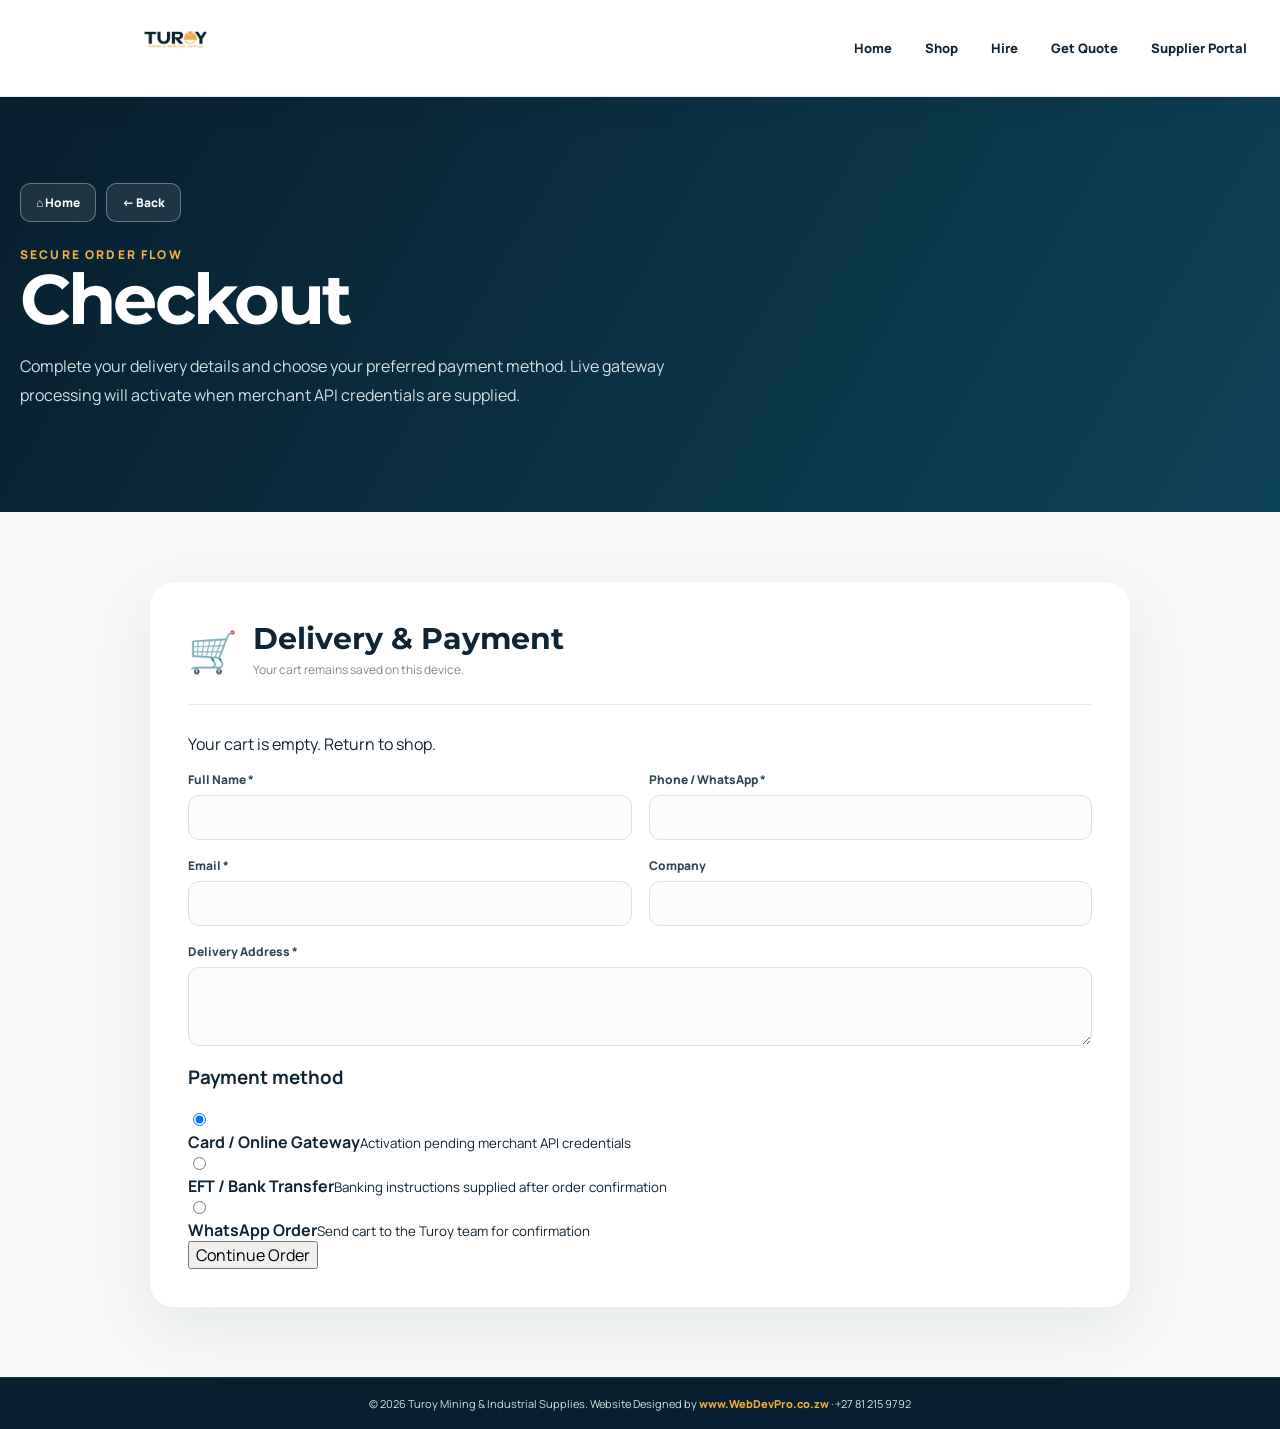
<file: checkout.html>
<!doctype html><html><head><meta charset="UTF-8"><meta name="viewport" content="width=device-width,initial-scale=1"><link rel="stylesheet" href="/style.css"><link rel="stylesheet" href="/pages.css"><link href="https://fonts.googleapis.com/css2?family=Manrope:wght@400;600;800&family=Montserrat:wght@700;800&display=swap" rel="stylesheet"><title>Checkout | Turoy</title></head><body><header class="page-header"><div class="wrap page-nav"><a class="page-brand" href="/"><img src="/logo.jpeg" alt="Turoy"></a><nav><a href="/">Home</a><a href="/shop.html">Shop</a><a href="/#hire">Hire</a><a href="/quote.html">Get Quote</a><a href="/supplier.html">Supplier Portal</a></nav><button class="menu-button page-menu-button" id="pageMenuButton">☰</button></div></header><main><section class="page-hero"><div class="wrap"><span class="eyebrow">SECURE ORDER FLOW</span><h1>Checkout</h1><p>Complete your delivery details and choose your preferred payment method. Live gateway processing will activate when merchant API credentials are supplied.</p></div></section><section class="form-section"><form class="smart-form" id="checkoutPageForm"><div class="form-title"><span>🛒</span><div><h2>Delivery & Payment</h2><p>Your cart remains saved on this device.</p></div></div><div id="checkoutItems" class="checkout-page-items"></div><div class="form-grid"><label>Full Name *<input required></label><label>Phone / WhatsApp *<input required></label><label>Email *<input type="email" required></label><label>Company<input></label><label class="full">Delivery Address *<textarea required rows="3"></textarea></label></div><h3>Payment method</h3><div class="payment"><input type="radio" name="pay" checked><div><b>Card / Online Gateway</b><small>Activation pending merchant API credentials</small></div></div><div class="payment"><input type="radio" name="pay"><div><b>EFT / Bank Transfer</b><small>Banking instructions supplied after order confirmation</small></div></div><div class="payment"><input type="radio" name="pay"><div><b>WhatsApp Order</b><small>Send cart to the Turoy team for confirmation</small></div></div><button class="place-order" type="submit">Continue Order</button></form></section></main><footer class="page-footer"><div class="footer-bottom">© 2026 Turoy Mining & Industrial Supplies. Website Designed by <a href="https://www.WebDevPro.co.zw">www.WebDevPro.co.zw</a> · +27 81 215 9792</div></footer><script>const cart=JSON.parse(localStorage.getItem('turoy-cart')||'[]'),box=document.querySelector('#checkoutItems');box.innerHTML=cart.length?cart.map(x=>`<div class="summary-line"><span>${x.qty} × ${x.name}</span><b>US$${(x.qty*x.price).toFixed(2)}</b></div>`).join(''):'<p>Your cart is empty. <a href="/shop.html">Return to shop</a>.</p>';document.querySelector('#checkoutPageForm').onsubmit=e=>{e.preventDefault();alert('Checkout flow is ready. Live payment processing will activate when the gateway/API credentials are supplied.')}</script><script src="/navigation-fix.js"></script></body></html>
</file>
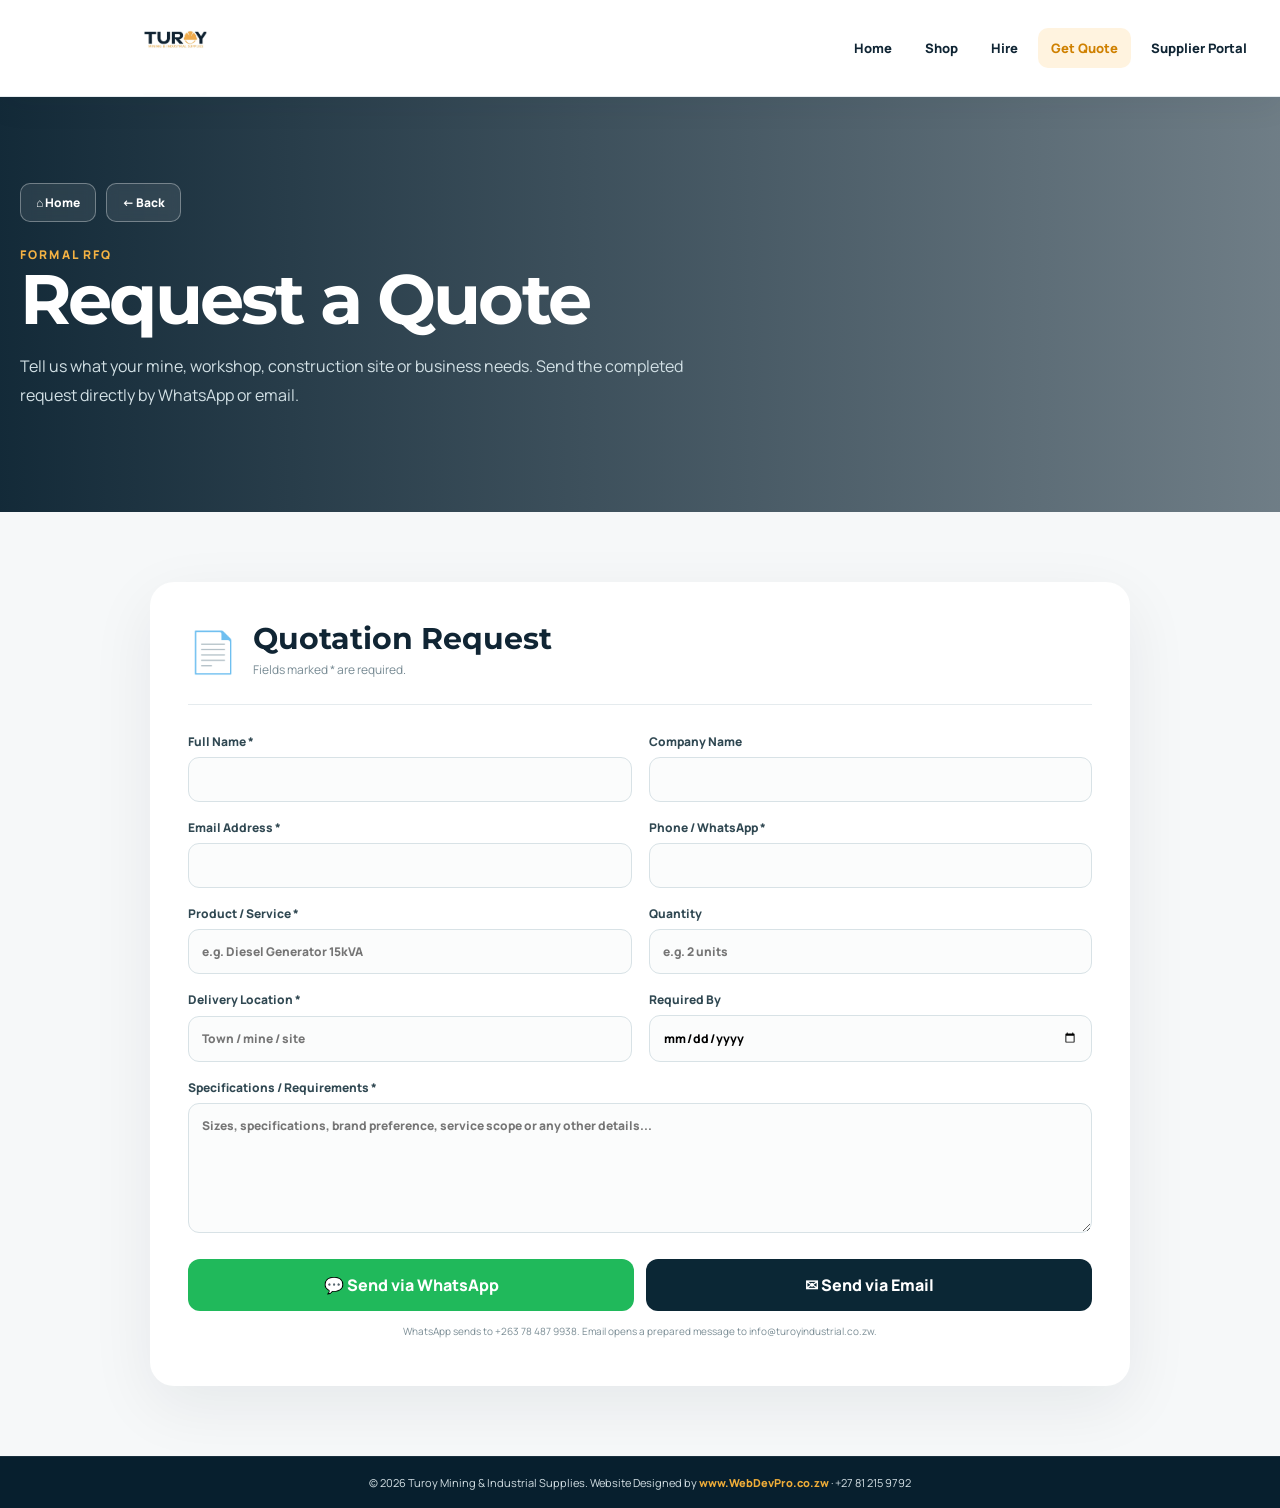
<file: quote.html>
<!doctype html><html lang="en"><head><meta charset="UTF-8"><meta name="viewport" content="width=device-width,initial-scale=1"><link rel="icon" href="/logo.jpeg"><link rel="manifest" href="/manifest.webmanifest"><link rel="stylesheet" href="/style.css"><link rel="stylesheet" href="/pages.css"><link href="https://fonts.googleapis.com/css2?family=Manrope:wght@400;500;600;700;800&family=Montserrat:wght@600;700;800&display=swap" rel="stylesheet"><title>Request a Quote | Turoy</title></head><body><header class="page-header"><div class="wrap page-nav"><a class="page-brand" href="/"><img src="/logo.jpeg" alt="Turoy"></a><nav><a href="/">Home</a><a href="/shop.html">Shop</a><a href="/#hire">Hire</a><a class="active" href="/quote.html">Get Quote</a><a href="/supplier.html">Supplier Portal</a></nav><button class="menu-button page-menu-button" id="pageMenuButton">☰</button></div></header><main><section class="page-hero form-hero"><div class="wrap"><span class="eyebrow">FORMAL RFQ</span><h1>Request a Quote</h1><p>Tell us what your mine, workshop, construction site or business needs. Send the completed request directly by WhatsApp or email.</p></div></section><section class="form-section"><form class="smart-form" id="quoteForm"><div class="form-title"><span>📄</span><div><h2>Quotation Request</h2><p>Fields marked * are required.</p></div></div><div class="form-grid"><label>Full Name *<input name="Full Name" required></label><label>Company Name<input name="Company"></label><label>Email Address *<input name="Email" type="email" required></label><label>Phone / WhatsApp *<input name="Phone" type="tel" required></label><label>Product / Service *<input id="productField" name="Product or Service" required placeholder="e.g. Diesel Generator 15kVA"></label><label>Quantity<input name="Quantity" placeholder="e.g. 2 units"></label><label>Delivery Location *<input name="Delivery Location" required placeholder="Town / mine / site"></label><label>Required By<input name="Required By" type="date"></label><label class="full">Specifications / Requirements *<textarea name="Requirements" required rows="6" placeholder="Sizes, specifications, brand preference, service scope or any other details..."></textarea></label></div><div class="send-actions"><button type="button" class="send-wa" data-send="whatsapp">💬 Send via WhatsApp</button><button type="button" class="send-email" data-send="email">✉ Send via Email</button></div><p class="form-note">WhatsApp sends to +263 78 487 9938. Email opens a prepared message to info@turoyindustrial.co.zw.</p></form></section></main><footer class="page-footer"><div class="footer-bottom">© 2026 Turoy Mining & Industrial Supplies. Website Designed by <a href="https://www.WebDevPro.co.zw">www.WebDevPro.co.zw</a> · +27 81 215 9792</div></footer><script src="/forms.js"></script><script src="/app.js"></script><script src="/navigation-fix.js"></script></body></html>
</file>
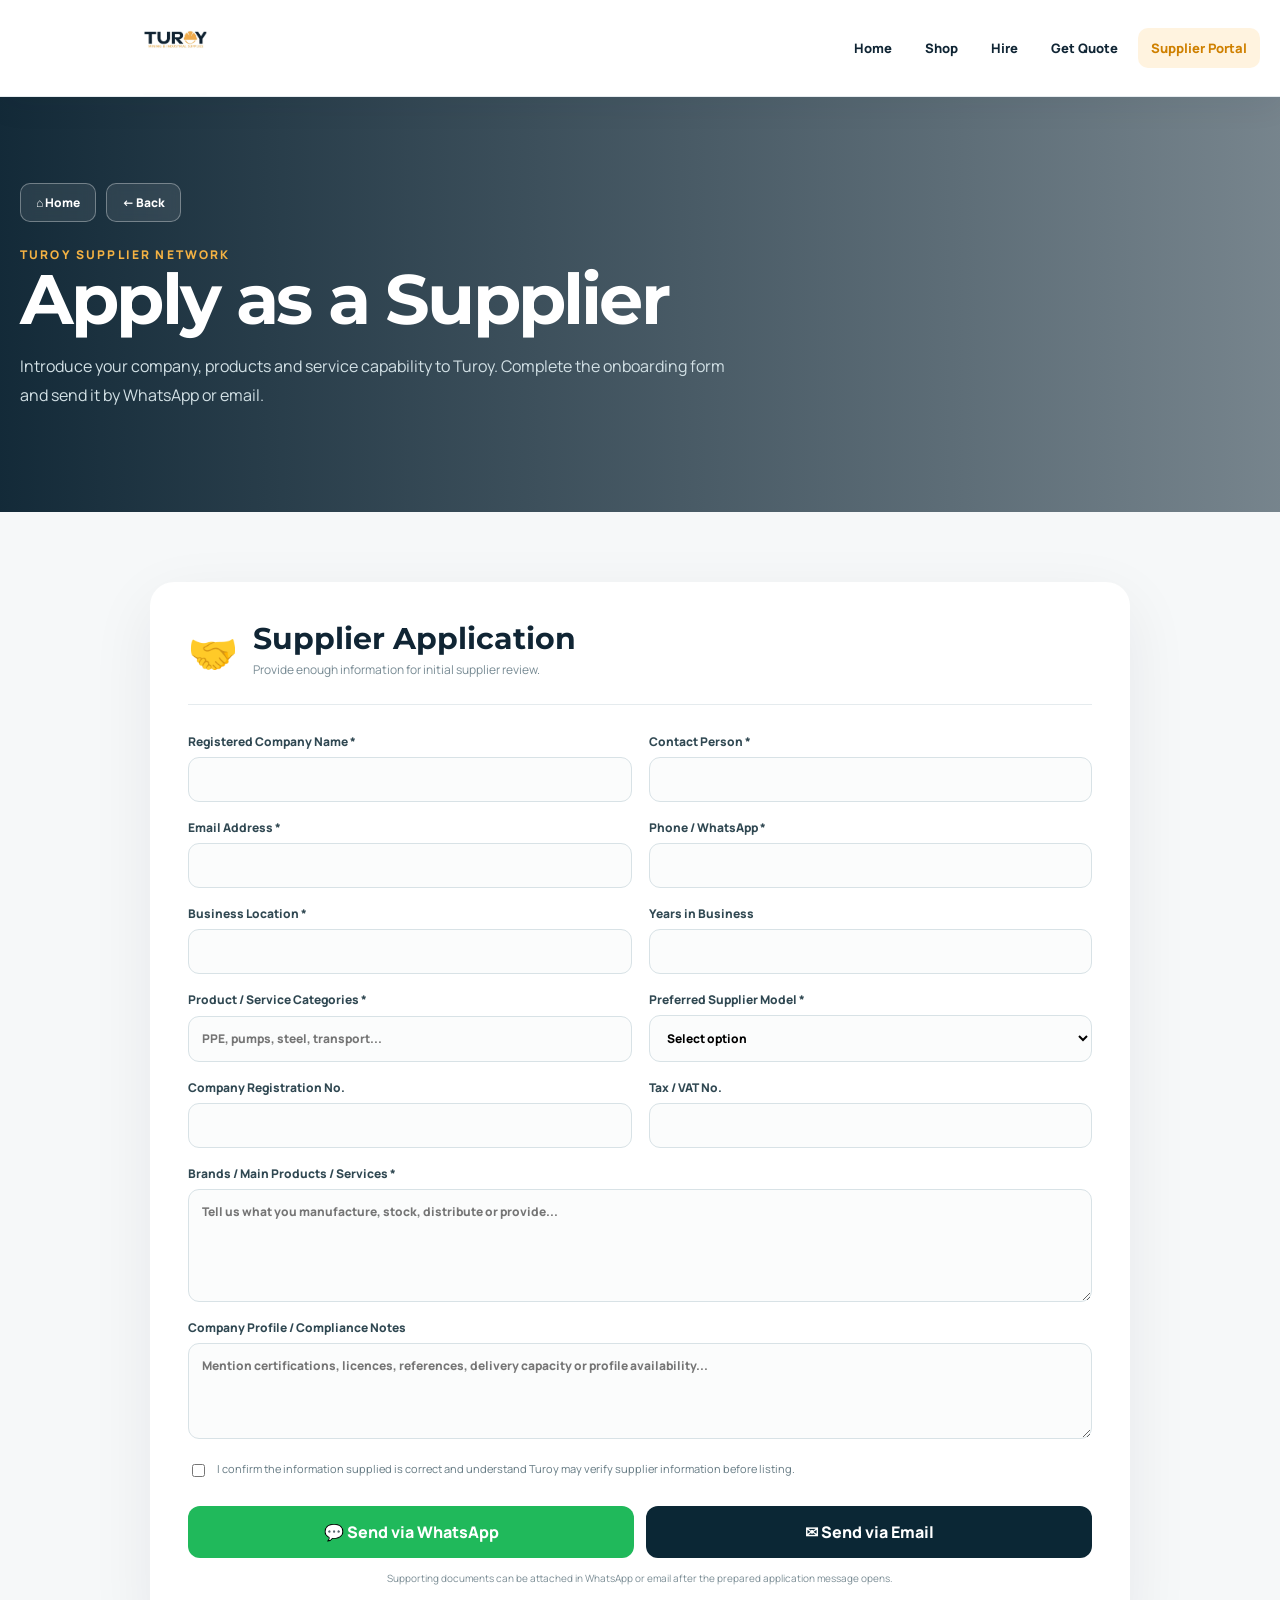
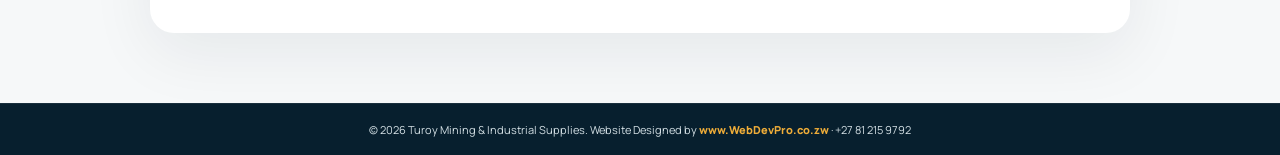
<file: supplier.html>
<!doctype html><html lang="en"><head><meta charset="UTF-8"><meta name="viewport" content="width=device-width,initial-scale=1"><link rel="icon" href="/logo.jpeg"><link rel="manifest" href="/manifest.webmanifest"><link rel="stylesheet" href="/style.css"><link rel="stylesheet" href="/pages.css"><link href="https://fonts.googleapis.com/css2?family=Manrope:wght@400;500;600;700;800&family=Montserrat:wght@600;700;800&display=swap" rel="stylesheet"><title>Apply as a Supplier | Turoy</title></head><body><header class="page-header"><div class="wrap page-nav"><a class="page-brand" href="/"><img src="/logo.jpeg" alt="Turoy"></a><nav><a href="/">Home</a><a href="/shop.html">Shop</a><a href="/#hire">Hire</a><a href="/quote.html">Get Quote</a><a class="active" href="/supplier.html">Supplier Portal</a></nav><button class="menu-button page-menu-button" id="pageMenuButton">☰</button></div></header><main><section class="page-hero supplier-hero"><div class="wrap"><span class="eyebrow">TUROY SUPPLIER NETWORK</span><h1>Apply as a Supplier</h1><p>Introduce your company, products and service capability to Turoy. Complete the onboarding form and send it by WhatsApp or email.</p></div></section><section class="form-section"><form class="smart-form" id="supplierForm"><div class="form-title"><span>🤝</span><div><h2>Supplier Application</h2><p>Provide enough information for initial supplier review.</p></div></div><div class="form-grid"><label>Registered Company Name *<input name="Company Name" required></label><label>Contact Person *<input name="Contact Person" required></label><label>Email Address *<input name="Email" type="email" required></label><label>Phone / WhatsApp *<input name="Phone" type="tel" required></label><label>Business Location *<input name="Business Location" required></label><label>Years in Business<input name="Years in Business" type="number" min="0"></label><label>Product / Service Categories *<input name="Categories" required placeholder="PPE, pumps, steel, transport..."></label><label>Preferred Supplier Model *<select name="Supplier Model" required><option value="">Select option</option><option>Basic Listing</option><option>Gold Listing</option><option>Featured Supplier</option><option>Pay Per Lead</option><option>Commission / We Sell, You Supply</option></select></label><label>Company Registration No.<input name="Registration Number"></label><label>Tax / VAT No.<input name="Tax VAT Number"></label><label class="full">Brands / Main Products / Services *<textarea name="Products and Services" required rows="5" placeholder="Tell us what you manufacture, stock, distribute or provide..."></textarea></label><label class="full">Company Profile / Compliance Notes<textarea name="Compliance Notes" rows="4" placeholder="Mention certifications, licences, references, delivery capacity or profile availability..."></textarea></label></div><div class="consent"><input type="checkbox" required> <span>I confirm the information supplied is correct and understand Turoy may verify supplier information before listing.</span></div><div class="send-actions"><button type="button" class="send-wa" data-send="whatsapp">💬 Send via WhatsApp</button><button type="button" class="send-email" data-send="email">✉ Send via Email</button></div><p class="form-note">Supporting documents can be attached in WhatsApp or email after the prepared application message opens.</p></form></section></main><footer class="page-footer"><div class="footer-bottom">© 2026 Turoy Mining & Industrial Supplies. Website Designed by <a href="https://www.WebDevPro.co.zw">www.WebDevPro.co.zw</a> · +27 81 215 9792</div></footer><script src="/forms.js"></script><script src="/app.js"></script><script src="/navigation-fix.js"></script></body></html>
</file>
<file: style.css>
*{box-sizing:border-box}html{scroll-behavior:smooth}body{margin:0;font-family:Manrope,Arial,sans-serif;color:#102534;background:#fff}a{text-decoration:none;color:inherit}button,input,select,textarea{font:inherit}.wrap{width:min(1240px,calc(100% - 40px));margin:auto}.utility{background:#071f2e;color:#d9e4e9;font-size:12px}.utility-in{height:36px;display:flex;align-items:center;gap:24px}.push{flex:1}.header{position:sticky;top:0;z-index:50;background:#fff;border-bottom:1px solid #e6ecef;box-shadow:0 8px 26px #071f2e10}.header-in{height:88px;display:flex;align-items:center;gap:25px}.brand{width:300px}.brand img{width:292px;height:78px;object-fit:contain;object-position:left center}.desktop-nav{margin-left:auto;display:flex;gap:4px}.desktop-nav a{padding:11px 9px;font-size:13px;font-weight:800;color:#29424e;border-radius:9px}.desktop-nav a:hover{background:#fff5e4;color:#d88900}.header-actions{display:flex;gap:8px}.cart-button,.menu-button{border:0;background:#0b2735;color:#fff;width:46px;height:46px;border-radius:12px;cursor:pointer}.cart-button b{background:#efad39;color:#102534;border-radius:99px;padding:2px 6px;font-size:10px}.menu-button{display:none}.mobile-nav{display:none}.hero{height:680px;position:relative;overflow:hidden;background:#0b2735}.hero-slide{position:absolute;inset:0;background-size:cover;background-position:center;opacity:0;transition:opacity 1s,transform 7s;transform:scale(1.03)}.hero-slide.active{opacity:1;transform:scale(1.08)}.hero-overlay{position:absolute;inset:0;background:linear-gradient(90deg,rgba(4,24,36,.96),rgba(4,24,36,.25)),linear-gradient(0deg,rgba(4,24,36,.55),transparent 55%)}.hero-content{position:relative;z-index:3;height:100%;display:flex;flex-direction:column;justify-content:center;align-items:flex-start;color:#fff;max-width:1240px}.eyebrow{color:#f4b243;letter-spacing:.18em;font-size:12px;font-weight:900;margin-bottom:15px}.eyebrow.dark{color:#d88b0c}.hero h1,.hero h2,.section h2{font-family:Montserrat,Manrope,sans-serif}.hero h1{font-size:clamp(44px,5.2vw,76px);line-height:1;margin:0;max-width:760px;letter-spacing:-.045em}.hero h2{font-size:clamp(38px,4.5vw,64px);margin:4px 0 20px;color:#f4b243;line-height:1}.hero h2 i{font-style:normal;animation:blink .7s infinite}@keyframes blink{50%{opacity:0}}.hero p{font-size:18px;line-height:1.7;max-width:670px;color:#dfe8ec}.hero-actions{display:flex;gap:12px;flex-wrap:wrap;margin:28px 0}.btn{display:inline-flex;align-items:center;justify-content:center;gap:8px;border:0;border-radius:12px;padding:14px 20px;font-weight:900;cursor:pointer}.button-icon{width:19px;height:19px;display:inline-grid;place-items:center;flex:0 0 auto}.button-icon svg,.nav-svg svg,.empty-cart-icon svg{width:100%;height:100%;display:block}.gold{background:#efad39;color:#102534}.white{background:#fff;color:#102534}.glass{background:#ffffff12;border:1px solid #ffffff55;color:#fff;backdrop-filter:blur(8px)}.dark{background:#0b2735;color:#fff}.light{background:#eef3f5;color:#102534}.trust-row{display:flex;gap:20px;flex-wrap:wrap;color:#cbd7dc;font-size:12px}.hero-arrow{position:absolute;z-index:5;top:50%;transform:translateY(-50%);width:46px;height:46px;border-radius:50%;border:1px solid #ffffff44;background:#071f2e99;color:#fff;font-size:28px}.hero-arrow.left{left:16px}.hero-arrow.right{right:16px}.hero-dots{position:absolute;z-index:5;bottom:22px;left:50%;transform:translateX(-50%);display:flex;gap:8px}.hero-dots button{width:9px;height:9px;border:0;border-radius:20px;background:#ffffff66}.hero-dots button.on{width:32px;background:#efad39}.quick-strip{position:relative;z-index:6}.quick-grid{display:grid;grid-template-columns:repeat(4,1fr);transform:translateY(-30px);background:#fff;border-radius:18px;overflow:hidden;box-shadow:0 18px 50px #00192318}.quick-grid article{padding:22px;display:flex;align-items:center;gap:14px;border-right:1px solid #edf1f3}.quick-icon{width:44px;height:44px;border-radius:14px;background:#fff4df;display:grid;place-items:center;font-size:22px}.quick-grid b,.quick-grid span{display:block}.quick-grid b{font-size:14px}.quick-grid span{font-size:11px;color:#71838c;margin-top:4px}.section{padding:82px 0}.section-head{text-align:center;max-width:820px;margin:0 auto 42px}.section h2{font-size:clamp(34px,4vw,54px);line-height:1.05;letter-spacing:-.035em;color:#0e2a39;margin:0 0 14px}.section-head p,.split-head p{color:#667984;line-height:1.8}.intro{padding-top:55px}.category-grid,.product-grid,.service-grid,.hire-grid{display:grid;grid-template-columns:repeat(4,1fr);gap:18px}.image-card{height:420px;position:relative;border-radius:22px;overflow:hidden;color:#fff;box-shadow:0 18px 50px #10253420}.image-card img{position:absolute;inset:0;width:100%;height:100%;object-fit:cover}.shade{position:absolute;inset:0;background:linear-gradient(0deg,#071f2ef2 4%,#071f2e30 78%)}.card-icon{position:absolute;top:20px;left:20px;width:48px;height:48px;border-radius:14px;background:#efad39;color:#102534;display:grid;place-items:center;font-size:23px}.image-card>div:last-child{position:absolute;bottom:0;padding:24px}.image-card h3{font-family:Montserrat;font-size:22px;margin:0}.image-card p{font-size:13px;line-height:1.65;color:#dce5e9}.image-card a{font-size:12px;font-weight:900;color:#f5b449}.store{background:#f4f7f8}.split-head{display:flex;align-items:end;justify-content:space-between;gap:28px;margin-bottom:34px}.split-head>div{max-width:760px}.search{min-width:320px;height:52px;border:1px solid #dbe3e7;background:#fff;border-radius:12px;padding:0 14px;display:flex;align-items:center;gap:8px}.search input{border:0;outline:0;width:100%}.product-grid{gap:20px}.product-card{background:#fff;border:1px solid #e5eaed;border-radius:18px;overflow:hidden;display:flex;flex-direction:column}.product-image{height:210px;position:relative;background:#e8edef;display:block}.product-image img{width:100%;height:100%;object-fit:cover}.badge{position:absolute;top:12px;left:12px;background:#efad39;color:#102534;font-size:10px;font-weight:900;border-radius:99px;padding:7px 10px}.product-body{padding:18px;display:flex;flex-direction:column;flex:1}.product-cat{font-size:10px;font-weight:900;letter-spacing:.08em;color:#d98d10;text-transform:uppercase}.product-body h3{font-size:18px;margin:7px 0}.product-body p{font-size:12px;line-height:1.6;color:#6b7e87;min-height:58px}.price-row{display:flex;align-items:end;justify-content:space-between;gap:10px;margin-top:auto}.price small,.price strong{display:block}.price small{font-size:10px;color:#7d9098}.price strong{font-size:18px}.add-cart{border:0;background:#0b2735;color:#fff;border-radius:10px;padding:11px 13px;font-size:11px;font-weight:900;cursor:pointer;display:flex;align-items:center;gap:6px}.add-cart .button-icon{width:16px;height:16px}.product-actions{display:grid;grid-template-columns:1fr 1fr;gap:8px;margin-top:10px}.details-mini,.wa-mini{display:flex!important;align-items:center;justify-content:center;border:1px solid #dbe3e6;border-radius:10px;padding:9px;font-size:10px;font-weight:900}.details-mini{background:#0b2735;color:#fff}.wa-mini{color:#168d49}.view-more-products{display:flex;justify-content:center;margin-top:28px}.service-grid article{background:#0b2735;color:#fff;border-radius:18px;overflow:hidden}.service-grid img,.hire-grid img{width:100%;height:210px;object-fit:cover}.service-grid article div,.hire-grid article div{padding:22px}.service-grid p{font-size:12px;line-height:1.7;color:#bed0d7}.hire{background:#f3f6f7}.hire-grid article{background:#fff;border-radius:18px;overflow:hidden;box-shadow:0 14px 40px #0b27350f}.hire-grid p{font-size:12px;color:#6d8089}.hire-grid b{display:block;color:#d48a0c;margin-bottom:12px}.hire-grid a{display:block;text-align:center;background:#0b2735;color:#fff;border-radius:10px;padding:11px;font-size:11px;font-weight:900}.supplier{background:linear-gradient(120deg,#071f2e,#0f3548);color:#fff}.supplier-grid{display:grid;grid-template-columns:1.35fr .65fr;gap:50px;align-items:center}.supplier h2{color:#fff}.supplier p{color:#cbd8de;line-height:1.8}.ticks{display:grid;gap:10px;margin:24px 0;font-size:13px}.supplier aside{background:#ffffff0d;border:1px solid #ffffff20;border-radius:20px;padding:30px}.big-icon{font-size:42px}.metric{border-top:1px solid #ffffff20;margin-top:22px;padding-top:16px;display:flex;gap:12px}.metric b{font-size:42px;color:#efad39}.quote{background:#fff}.form-options{display:grid;grid-template-columns:1fr 1fr;gap:20px;max-width:900px;margin:auto}.form-options article{background:#f8fafb;border:1px solid #e2e8eb;border-radius:18px;padding:30px}.form-options button{border:0;background:#0b2735;color:#fff;border-radius:10px;padding:12px 17px;font-weight:900}.contact{background:#f3f6f7}.contact-grid{display:grid;grid-template-columns:1fr 420px;gap:60px;align-items:center}.contact-grid aside{background:#fff;border-radius:20px;padding:28px}.contact-grid aside .btn{width:100%;margin-top:9px}.footer-grid{padding:50px 0;display:grid;grid-template-columns:2fr repeat(3,1fr);gap:36px}footer{background:#071f2e;color:#cbd8de}.footer-grid>div{display:grid;align-content:start;gap:9px}.footer-grid img{width:300px;height:110px;object-fit:contain;background:transparent}.footer-grid p,.footer-grid a,.footer-grid span{font-size:12px}.footer-grid h4{color:#fff}.footer-bottom{text-align:center;border-top:1px solid #ffffff12;padding:18px;font-size:11px}.wa-float{display:none!important}.bottom-menu{display:none}.chat-launcher{position:fixed;right:22px;bottom:22px;width:64px;height:64px;border-radius:50%;border:0;background:#20bd5a;color:#fff;display:grid;place-items:center;z-index:130;font-size:28px;box-shadow:0 12px 30px #06192340;cursor:pointer}.chat-panel{position:fixed;right:22px;bottom:98px;width:min(365px,calc(100vw - 28px));background:#f5f7f8;border:1px solid #dfe7ea;border-radius:20px;box-shadow:0 22px 60px #03131b35;z-index:129;display:none;overflow:hidden}.chat-panel.open{display:block}.chat-close{position:absolute;right:12px;top:10px;border:0;background:#ffffff20;color:#fff;font-size:24px;cursor:pointer;z-index:2}.chat-head{background:#0b2735;color:#fff;padding:18px 48px 16px 18px}.chat-head b,.chat-head span{display:block}.chat-head b{font-size:17px}.chat-head span{font-size:10px;color:#c8d7dd;margin-top:4px}.online-dot{display:inline-block;width:7px;height:7px;background:#20bd5a;border-radius:50%;margin-right:5px}.chat-conversation{height:230px;overflow:auto;padding:16px;display:flex;flex-direction:column;gap:9px}.chat-bubble{max-width:86%;padding:10px 12px;border-radius:14px;font-size:12px;line-height:1.45;background:#fff;box-shadow:0 2px 8px #071f2e0d;align-self:flex-start}.chat-bubble.bot{border-bottom-left-radius:4px}.chat-bubble.user{align-self:flex-end;background:#dcf8e7;color:#123c25;border-bottom-right-radius:4px}.chat-step{padding:12px;background:#fff;border-top:1px solid #e1e8eb}.chat-input-row{display:grid;grid-template-columns:1fr auto;gap:7px}.chat-step input,.chat-step select,.chat-step textarea{width:100%;border:1px solid #d7e1e5;border-radius:10px;padding:11px;outline:none;background:#fff}.chat-input-row button,.chat-wide-next,.chat-send-final{border:0;border-radius:10px;padding:11px 14px;font-weight:900;cursor:pointer}.chat-input-row button,.chat-wide-next{background:#0b2735;color:#fff}.chat-wide-next,.chat-send-final{width:100%;margin-top:8px}.chat-send-final{background:#20bd5a;color:#fff}.overlay,.modal-overlay{position:fixed;inset:0;background:#03131bb3;z-index:120;display:none}.overlay.open,.modal-overlay.open{display:block}.cart-drawer{position:absolute;right:0;top:0;bottom:0;width:min(480px,100%);background:#fff;display:flex;flex-direction:column}.drawer-head{display:flex;justify-content:space-between;padding:24px;border-bottom:1px solid #e6ecef}.drawer-head button{border:0}.cart-items{padding:20px;overflow:auto;flex:1}.cart-line{display:grid;grid-template-columns:92px 1fr;gap:13px;padding:13px 0;border-bottom:1px solid #edf1f3}.cart-line img{width:92px;height:82px;border-radius:10px;object-fit:cover}.qty{display:flex;gap:7px;align-items:center}.drawer-foot{padding:20px;border-top:1px solid #e6ecef}.subtotal{display:flex;justify-content:space-between;font-size:20px}.checkout-button{display:block;width:100%;border-radius:12px;background:#efad39;color:#102534;padding:14px;font-weight:900;text-align:center}.empty{text-align:center;padding:70px 25px;color:#71838c}.empty-cart-icon{display:block;width:44px;height:44px;margin:0 auto;color:#0b2735}.page-menu-button{display:none}@media(max-width:1050px){.desktop-nav{display:none}.menu-button{display:block}.mobile-nav.open{display:grid;background:#0b2735;padding:8px 18px}.mobile-nav a{color:#fff;padding:12px;border-bottom:1px solid #ffffff15}.quick-grid,.category-grid,.product-grid,.service-grid,.hire-grid{grid-template-columns:repeat(2,1fr)}.supplier-grid,.contact-grid{grid-template-columns:1fr}.footer-grid{grid-template-columns:1fr 1fr}}@media(max-width:800px){.page-menu-button{display:block!important;margin-left:auto}.page-nav nav.open-mobile{display:grid!important;position:absolute;top:92px;left:0;right:0;background:#071f2e;padding:10px 16px;z-index:90;box-shadow:0 15px 30px #071f2e30}.page-nav nav.open-mobile a{color:#fff;padding:13px;border-bottom:1px solid #ffffff18}.page-nav{position:relative}}@media(max-width:700px){body{padding-bottom:68px}.wrap{width:min(100% - 24px,1240px)}.utility{display:none}.header-in{height:76px}.brand{width:auto;flex:1}.brand img{width:240px;height:68px}.hero{height:720px}.hero h1{font-size:44px}.hero h2{font-size:39px}.hero p{font-size:15px}.hero-arrow{display:none}.quick-grid{grid-template-columns:1fr;transform:translateY(-20px)}.section{padding:60px 0}.category-grid,.product-grid,.service-grid,.hire-grid,.form-options{grid-template-columns:1fr}.image-card{height:360px}.split-head{display:grid}.search{min-width:0;width:100%}.product-image{height:240px}.footer-grid{grid-template-columns:1fr;padding-bottom:95px}.footer-grid img{width:290px;height:105px}.bottom-menu{position:fixed;z-index:125;left:0;right:0;bottom:0;height:68px;background:#071f2e;border-top:2px solid #efad39;display:grid;grid-template-columns:repeat(5,1fr);box-shadow:0 -8px 25px #00111a2b}.bottom-menu a,.bottom-menu button{border:0;background:transparent;color:#d7e2e7;display:flex;flex-direction:column;align-items:center;justify-content:center;gap:3px}.bottom-menu b{font-size:20px;line-height:1;height:23px;display:grid;place-items:center}.bottom-menu .nav-svg{width:22px;height:22px;color:#fff}.bottom-menu span{font-size:9px}.chat-launcher{right:15px;bottom:82px;width:58px;height:58px}.chat-panel{right:10px;bottom:150px;width:calc(100vw - 20px);max-width:365px}.chat-conversation{height:210px}.two{grid-template-columns:1fr}}
</file>
<file: pages.css>
body{background:#f6f8f9}.page-header{position:sticky;top:0;z-index:60;background:#fff;border-bottom:1px solid #e6ecef;box-shadow:0 8px 30px #071f2e10}.page-nav{height:96px;display:flex;align-items:center;gap:22px}.page-brand{width:320px;height:88px;display:flex;align-items:center;overflow:visible}.page-brand img{width:310px;height:86px;object-fit:contain;transform:scale(1.08);background:transparent}.page-nav nav{margin-left:auto;display:flex;gap:7px}.page-nav nav a{padding:11px 13px;border-radius:10px;font-size:13px;font-weight:800}.page-nav nav a:hover,.page-nav nav a.active{background:#fff3df;color:#cf8000}.page-menu-button{display:none}.page-hero{background:linear-gradient(120deg,#071f2e,#0e4259);color:#fff;padding:86px 0}.page-hero h1{font-family:Montserrat;font-size:clamp(40px,6vw,70px);line-height:1;margin:0 0 18px;letter-spacing:-.04em}.page-hero p{max-width:720px;color:#d2e0e5;line-height:1.8}.shop-hero{background:linear-gradient(90deg,#071f2eee,#071f2e88),url('https://images.unsplash.com/photo-1504917595217-d4dc5ebe6122?auto=format&fit=crop&w=1800&q=90') center/cover}.form-hero{background:linear-gradient(90deg,#071f2ef2,#071f2e90),url('https://images.unsplash.com/photo-1454165804606-c3d57bc86b40?auto=format&fit=crop&w=1800&q=90') center/cover}.supplier-hero{background:linear-gradient(90deg,#071f2ef2,#071f2e88),url('https://images.unsplash.com/photo-1521737604893-d14cc237f11d?auto=format&fit=crop&w=1800&q=90') center/cover}.product-actions{display:grid;grid-template-columns:1fr 1fr;gap:8px;margin-top:10px}.details-mini,.wa-mini{display:flex!important;align-items:center;justify-content:center;margin:0!important;border:1px solid #dbe3e6;border-radius:10px;padding:9px;font-size:10px;font-weight:900}.details-mini{background:#0b2735;color:#fff}.product-image{display:block}.breadcrumbs{padding:28px 0 10px;font-size:12px;color:#6b7f89}.breadcrumbs a{color:#cf850d;font-weight:800}.product-page{display:grid;grid-template-columns:1.05fr .95fr;gap:55px;padding:30px 0 80px}.product-gallery{background:#fff;border-radius:24px;overflow:hidden;box-shadow:0 18px 50px #071f2e12;min-height:540px}.product-gallery img{width:100%;height:100%;min-height:540px;object-fit:cover}.product-info{padding:25px 0}.product-info h1{font-family:Montserrat;font-size:clamp(38px,4vw,58px);line-height:1.03;margin:10px 0 18px;color:#0b2735}.product-price{font-size:34px;font-weight:900;color:#d88900;margin:15px 0}.product-price small{display:block;font-size:11px;color:#7a8c95}.product-info>p{line-height:1.8;color:#667b85}.product-info ul{padding-left:20px;line-height:2;color:#3d555f}.product-page-actions{display:grid;grid-template-columns:repeat(3,1fr);gap:10px;margin-top:25px}.product-page-actions>*{border:0;border-radius:12px;padding:14px 10px;text-align:center;font-weight:900;font-size:12px;cursor:pointer}.product-page-actions button{background:#efad39;color:#102534}.product-page-actions a{background:#0b2735;color:#fff}.product-page-actions .whatsapp{background:#20b95b}.gateway-note{font-size:11px!important;background:#eef3f5;padding:12px;border-radius:10px}.product-support{padding:35px 0 70px}.support-grid{display:grid;grid-template-columns:repeat(4,1fr);gap:14px}.support-grid article{background:#fff;border:1px solid #e2e8eb;border-radius:15px;padding:20px}.support-grid b,.support-grid span{display:block}.support-grid span{font-size:11px;color:#71838c;margin-top:5px}.form-section{padding:70px 20px}.smart-form{max-width:980px;margin:auto;background:#fff;border-radius:24px;padding:38px;box-shadow:0 20px 65px #071f2e12}.form-title{display:flex;align-items:center;gap:15px;border-bottom:1px solid #e5ebee;padding-bottom:22px;margin-bottom:28px}.form-title>span{font-size:40px}.form-title h2{font-family:Montserrat;margin:0;font-size:30px}.form-title p{margin:4px 0;color:#788b94;font-size:12px}.form-grid{display:grid;grid-template-columns:1fr 1fr;gap:17px}.form-grid label{display:grid;gap:7px;font-size:12px;font-weight:800;color:#304852}.form-grid .full{grid-column:1/-1}.form-grid input,.form-grid textarea,.form-grid select{width:100%;border:1px solid #d8e2e6;border-radius:11px;padding:13px;background:#fbfcfc;outline:none}.form-grid input:focus,.form-grid textarea:focus,.form-grid select:focus{border-color:#e9a52f;box-shadow:0 0 0 3px #efad3920}.consent{display:flex;gap:9px;align-items:flex-start;margin:22px 0;font-size:11px;color:#647982}.send-actions{display:grid;grid-template-columns:1fr 1fr;gap:12px;margin-top:26px}.send-actions button{border:0;border-radius:12px;padding:15px;font-weight:900;color:#fff;cursor:pointer}.send-wa{background:#20b95b}.send-email{background:#0b2735}.form-note{text-align:center;font-size:10px;color:#7b8d95;margin-top:13px}.page-footer{background:#071f2e;color:#d4e0e5}.page-footer-in{padding:42px 0;display:grid;grid-template-columns:300px 1fr 1fr;align-items:center;gap:30px}.page-footer-in img{width:300px;height:105px;object-fit:contain;transform:scale(1.08);background:transparent}.page-footer-in p{font-size:12px}.page-footer-in div{display:grid;gap:7px;font-size:12px}.page-checkout{display:block;text-align:center;margin-top:14px}.designer-credit{margin-left:18px}.footer-bottom a{color:#efad39;font-weight:800}@media(max-width:800px){.page-nav{height:94px;gap:10px}.page-brand{width:250px;height:88px;overflow:visible}.page-brand img{width:250px;height:86px;transform:scale(1.14)}.page-nav nav{display:none;position:absolute;left:12px;right:12px;top:94px;background:#0b2735;border-radius:0 0 14px 14px;padding:8px;box-shadow:0 15px 35px #03131b2c}.page-nav nav.open-mobile{display:grid}.page-nav nav a{color:#fff;padding:13px;border-bottom:1px solid #ffffff18}.page-menu-button{display:block;margin-left:auto}.page-nav .cart-button{margin-left:0}.page-hero{padding:65px 0}.product-page{grid-template-columns:1fr;gap:20px}.product-gallery,.product-gallery img{min-height:350px}.product-info{padding-top:5px}.product-page-actions{grid-template-columns:1fr}.support-grid{grid-template-columns:1fr 1fr}.form-section{padding:35px 12px}.smart-form{padding:22px;border-radius:18px}.form-grid{grid-template-columns:1fr}.form-grid .full{grid-column:auto}.send-actions{grid-template-columns:1fr}.page-footer-in{grid-template-columns:1fr;text-align:center}.page-footer-in img{margin:auto;width:320px;height:115px;transform:scale(1.14)}.designer-credit{display:block;margin:7px 0 0}.product-grid{grid-template-columns:1fr 1fr}}@media(max-width:520px){.page-brand{width:225px}.page-brand img{width:225px;transform:scale(1.18)}.product-grid,.support-grid{grid-template-columns:1fr}.product-gallery,.product-gallery img{min-height:300px}.product-info h1{font-size:36px}.page-hero h1{font-size:42px}}
</file>
